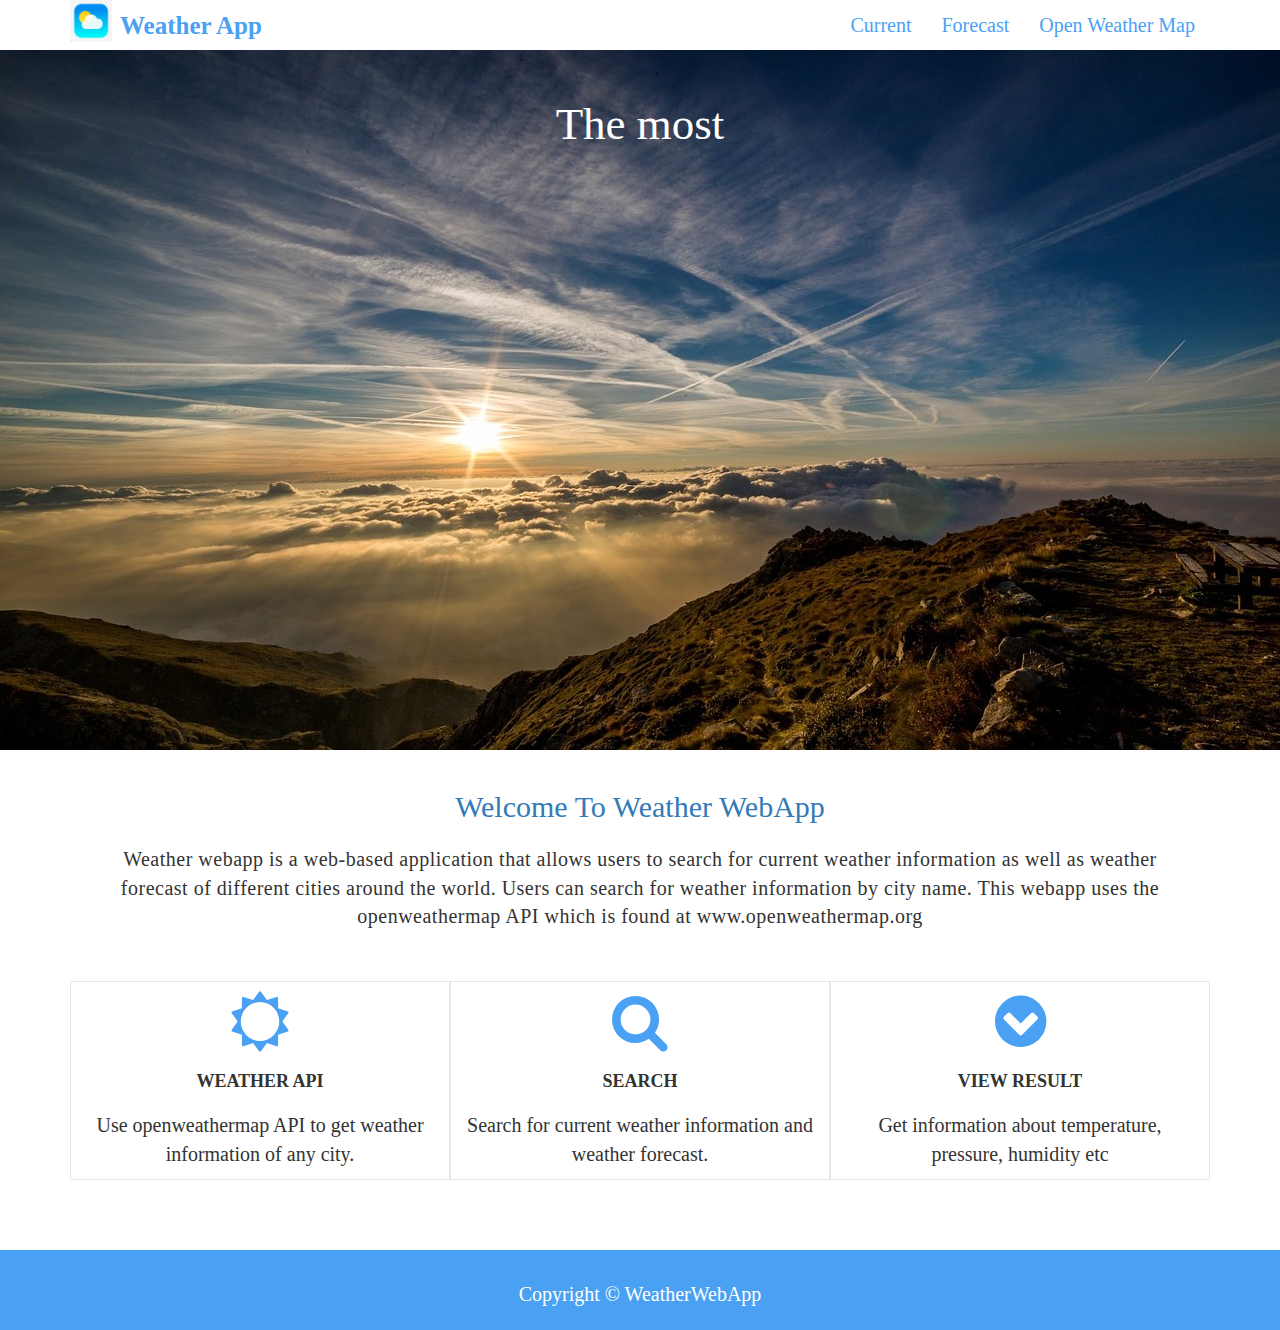
<file: index.html>
<!DOCTYPE html>
<html lang="en">
<head>
    <meta charset="UTF-8">
    <title>Weather WebApp</title>
    
    <!-- Latest compiled and minified CSS -->
    <link rel="stylesheet" href="https://maxcdn.bootstrapcdn.com/bootstrap/3.3.7/css/bootstrap.min.css" integrity="sha384-BVYiiSIFeK1dGmJRAkycuHAHRg32OmUcww7on3RYdg4Va+PmSTsz/K68vbdEjh4u" crossorigin="anonymous">
    
    <link href="https://maxcdn.bootstrapcdn.com/font-awesome/4.7.0/css/font-awesome.min.css" rel="stylesheet" integrity="sha384-wvfXpqpZZVQGK6TAh5PVlGOfQNHSoD2xbE+QkPxCAFlNEevoEH3Sl0sibVcOQVnN" crossorigin="anonymous">
    
    <link rel="stylesheet" href="style.css">
    
</head>



<body>
<nav class="navbar navbar-default" id="nav_bar">
   <div class="container">
       <div class="navbar-header">
           <a href="index.html" class="navbar-brand navbar-link weather">
               <img src="Images/logo.png" class="img-responsive" id="logo" alt=""><strong>Weather App</strong>
           </a>
           <button class="navbar-toggle collapsed" data-toggle="collapse" data-target="#navcol">
               <span class="sr-only">Toggle navigation</span>
               <span class="icon-bar"></span>
               <span class="icon-bar"></span>
               <span class="icon-bar"></span>
           </button>
       </div>
       
       <div class="collapse navbar-collapse" id="navcol">
          <ul class="nav navbar-nav navbar-right" id="nav_list">
              <li><a href="current.html">Current</a></li>
              <li><a href="forecast.html">Forecast</a></li>
              <li><a href="http://www.openweathermap.org" target="_blank">Open Weather Map</a></li>
          </ul>
           
       </div>
       
   </div>
    
</nav> 

<div class="row" id="headRow">
    <div class="col-md-12" id="colText">
        <h2 class="text-center" id="colHeadText1"></h2>
        <h1 class="text-center" id="colHeadText2"></h1>
        
        <ul class="list-inline" id="list_item">
            <li id="list1"></li>
            <li id="list2"></li>
            <li id="list3"></li>
            <li id="list4"></li>
        </ul>
    </div>
</div>

<div class="container" style="margin-bottom: 70px;">
    <div class="row">
        <div class="col-md-12">
            <h2 class="text-center text-primary" style="margin-top:40px;">Welcome To Weather WebApp</h2>
            <p class="text-center" id="welcome-paragraph">Weather webapp is a web-based application that allows users to search for current weather information as well as weather forecast of different cities around the world. Users can search for weather information by city name. This webapp uses the openweathermap API which is found at www.openweathermap.org</p>
        </div>
    </div>
    
    <div class="row" id="rowDiv">
        <div class="col-md-4" id="colDesc">
            <div class="info-icon"><i class="fa fa-sun-o"></i></div>
            <h3 class="text-center">Weather API</h3>
            <p class="text-center">Use openweathermap API to get weather information of any city.</p>
        </div>
        
        <div class="col-md-4" id="colDesc">
            <div class="info-icon"><i class="fa fa-search"></i></div>
            <h3 class="text-center">Search</h3>
            <p class="text-center">Search for current weather information and weather forecast.</p>
        </div>
        
        <div class="col-md-4" id="colDesc">
            <div class="info-icon"><i class="fa fa-chevron-circle-down"></i></div>
            <h3 class="text-center">View Result</h3>
            <p class="text-center">Get information about temperature, pressure, humidity etc</p>
        </div>
    </div>
</div>

<div class="footer">
    <div class="container">
        <div class="row text-center" style="padding-top:30px;">
            <p style="color:white">Copyright &copy; WeatherWebApp</p>
        </div>
    </div>
</div>
 

    
<script src="https://ajax.googleapis.com/ajax/libs/jquery/3.1.1/jquery.min.js"></script>        
<!-- Latest compiled and minified JavaScript -->
<script src="https://maxcdn.bootstrapcdn.com/bootstrap/3.3.7/js/bootstrap.min.js" integrity="sha384-Tc5IQib027qvyjSMfHjOMaLkfuWVxZxUPnCJA7l2mCWNIpG9mGCD8wGNIcPD7Txa" crossorigin="anonymous"></script> 
    
<script src="typed.js"></script> 
              
<script>
$(document).ready(function(){
    setTimeout(function(){
        $("#colHeadText1").typed({
            strings: ["The most simplest weather app. It's simple."],
            typeSpeed: 40
        })
    }, 0);
    
    setTimeout(function(){
        $("#colHeadText2").typed({
            strings: ["Get weather information of any city."],
            typeSpeed: 50
        })
    }, 2000);
    
    setTimeout(function(){
        $("#list1").typed({
            strings: ["Temperature"],
            typeSpeed: 50
        })
    }, 4000);
    
    setTimeout(function(){
        $("#list2").typed({
            strings: ["Pressure"],
            typeSpeed: 50
        })
    }, 6000);
    
    setTimeout(function(){
        $("#list3").typed({
            strings: ["Wind Speed"],
            typeSpeed: 50
        })
    }, 8000);
    
    setTimeout(function(){
        $("#list4").typed({
            strings: ["Humidity"],
            typeSpeed: 50
        })
    }, 10000);
});
</script>
               
</body>
</html>
</file>
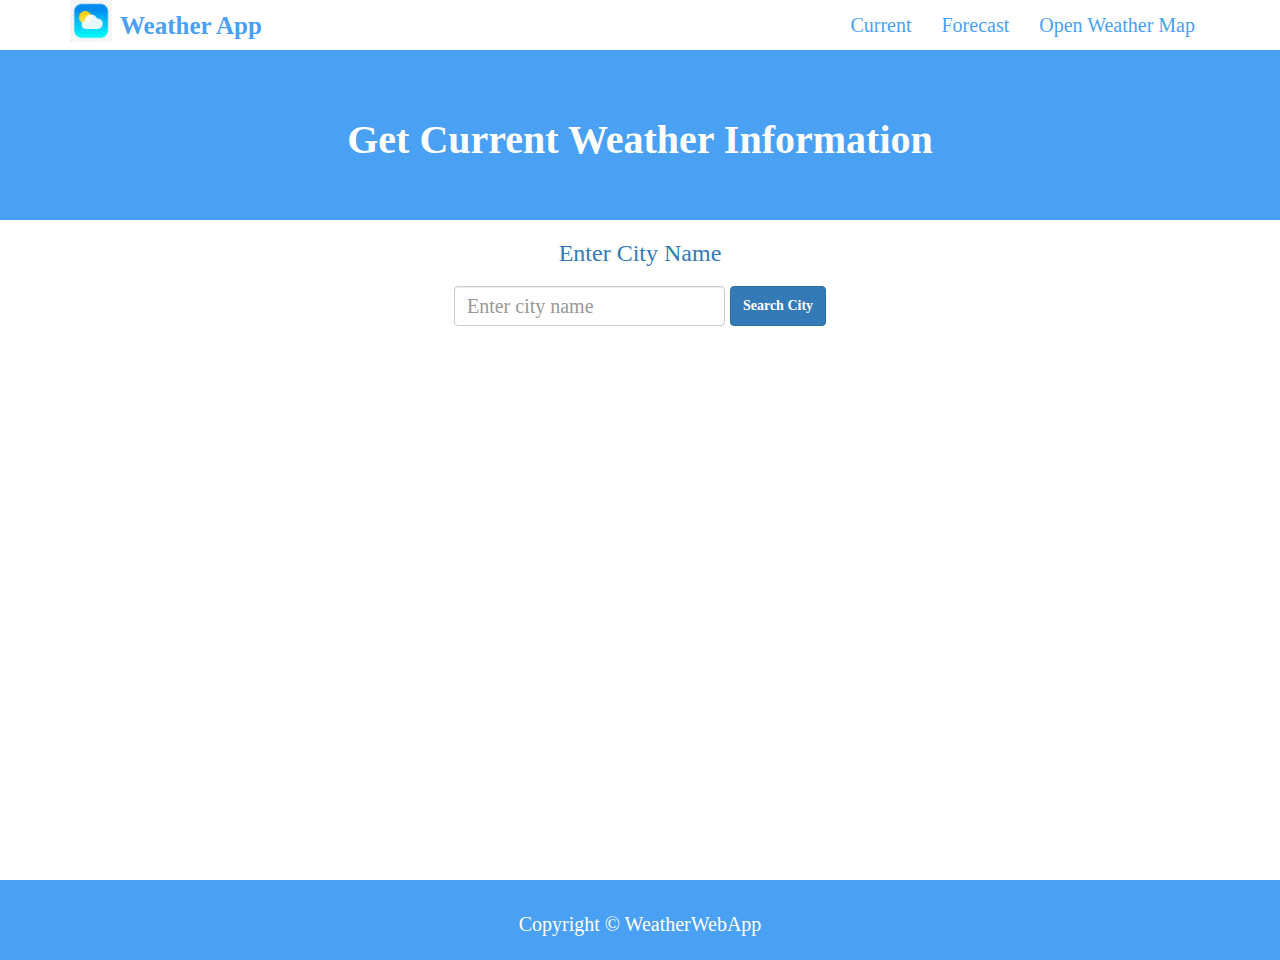
<file: current.html>
<!DOCTYPE html>
<html lang="en">
<head>
    <meta charset="UTF-8">
    <title>Weather App</title>
    
    <!-- Latest compiled and minified CSS -->
    <link rel="stylesheet" href="https://maxcdn.bootstrapcdn.com/bootstrap/3.3.7/css/bootstrap.min.css" integrity="sha384-BVYiiSIFeK1dGmJRAkycuHAHRg32OmUcww7on3RYdg4Va+PmSTsz/K68vbdEjh4u" crossorigin="anonymous">
    
    <link rel="stylesheet" href="style.css">
    
</head>
<body>
<nav class="navbar navbar-default" id="nav_bar">
   <div class="container">
       <div class="navbar-header">
           <a href="index.html" class="navbar-brand navbar-link weather">
               <img src="Images/logo.png" class="img-responsive" id="logo" alt=""><strong>Weather App</strong>
           </a>
           <button class="navbar-toggle collapsed" data-toggle="collapse" data-target="#navcol">
               <span class="sr-only">Toggle navigation</span>
               <span class="icon-bar"></span>
               <span class="icon-bar"></span>
               <span class="icon-bar"></span>
           </button>
       </div>
       
       <div class="collapse navbar-collapse" id="navcol">
          <ul class="nav navbar-nav navbar-right" id="nav_list">
              <li><a href="current.html">Current</a></li>
              <li><a href="forecast.html">Forecast</a></li>
              <li><a href="http://www.openweathermap.org" target="_blank">Open Weather Map</a></li>
          </ul>
           
       </div>
       
   </div>
    
</nav> 

<div class="jumbotron" style="margin-bottom:0px; background-color:#4aa1f3; color:white;">
    <h2 class="text-center" style="font-size:40px; font-weight:600;">Get Current Weather Information</h2>
</div>

<div class="container" style="height:650px;">
    <div class="row" >
        <div class="col-md-12" style="margin-bottom:10px;">
            <h3 class="text-center text-primary">Enter City Name</h3>
            <span id="error" class="text-center"></span>
        </div>
        
        <div class="row form-group form-inline" id="cityDiv">
           
            <input type="text" name="city" id="city" class="form-control" placeholder="Enter city name" >
            <button id="submitCity" class="btn btn-primary">Search City</button>
        </div>

    </div>
    
    
    <div id="showWeather"></div>
</div>

<div class="footer">
    <div class="container">
        <div class="row text-center" style="padding-top:30px;">
            <p style="color:white">Copyright &copy; WeatherWebApp</p>
        </div>
    </div>
</div>


 
     
  
    
<script src="https://ajax.googleapis.com/ajax/libs/jquery/3.1.1/jquery.min.js"></script>        
<!-- Latest compiled and minified JavaScript -->
<script src="https://maxcdn.bootstrapcdn.com/bootstrap/3.3.7/js/bootstrap.min.js" integrity="sha384-Tc5IQib027qvyjSMfHjOMaLkfuWVxZxUPnCJA7l2mCWNIpG9mGCD8wGNIcPD7Txa" crossorigin="anonymous"></script>   
     
<script src="weather.js"></script>   
      
</body>
</html>
</file>
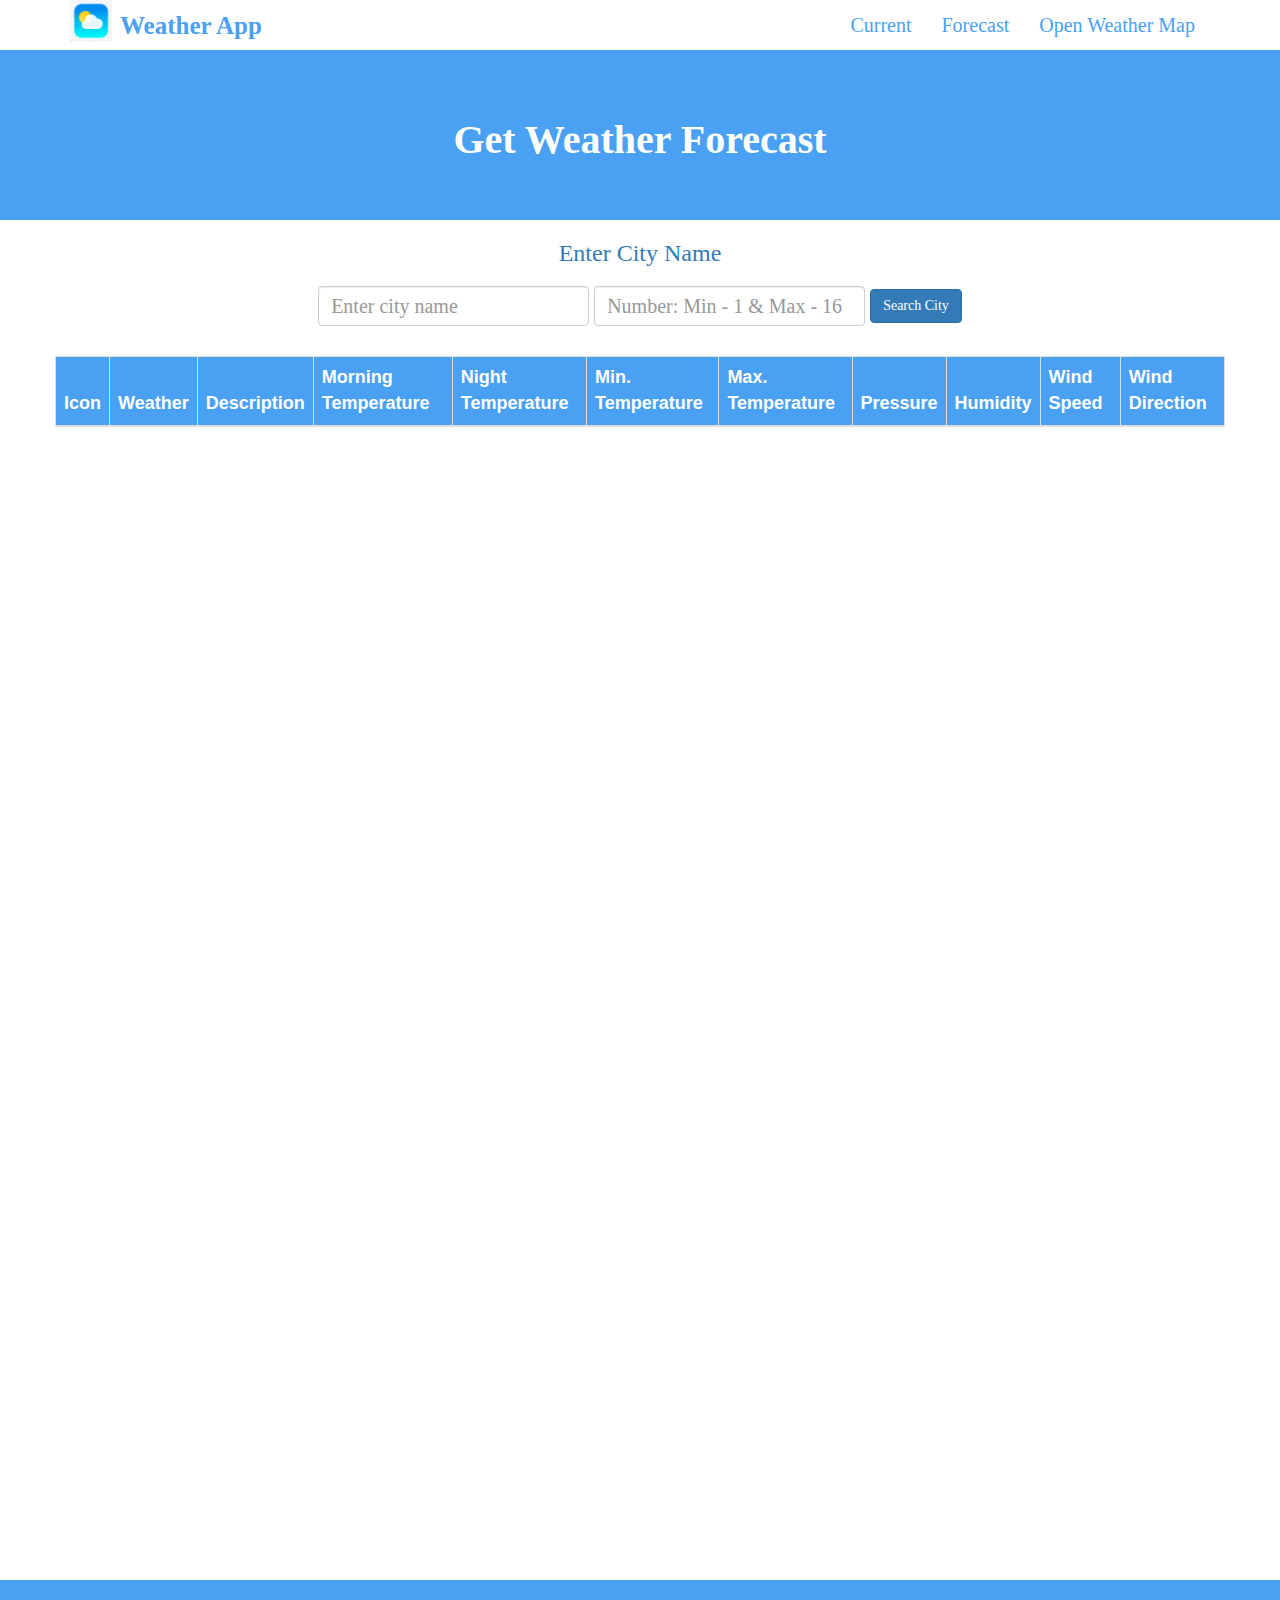
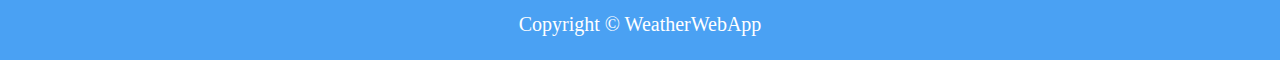
<file: forecast.html>
<!DOCTYPE html>
<html lang="en">
<head>
    <meta charset="UTF-8">
    <title>Weather App - Forecast</title>
    
    <!-- Latest compiled and minified CSS -->
    <link rel="stylesheet" href="https://maxcdn.bootstrapcdn.com/bootstrap/3.3.7/css/bootstrap.min.css" integrity="sha384-BVYiiSIFeK1dGmJRAkycuHAHRg32OmUcww7on3RYdg4Va+PmSTsz/K68vbdEjh4u" crossorigin="anonymous">
    
    <link rel="stylesheet" href="style.css">
    
</head>
<body>
<nav class="navbar navbar-default" id="nav_bar">
   <div class="container">
       <div class="navbar-header">
           <a href="index.html" class="navbar-brand navbar-link weather">
               <img src="Images/logo.png" class="img-responsive" id="logo" alt=""><strong>Weather App</strong>
           </a>
           <button class="navbar-toggle collapsed" data-toggle="collapse" data-target="#navcol">
               <span class="sr-only">Toggle navigation</span>
               <span class="icon-bar"></span>
               <span class="icon-bar"></span>
               <span class="icon-bar"></span>
           </button>
       </div>
       
       <div class="collapse navbar-collapse" id="navcol">
          <ul class="nav navbar-nav navbar-right" id="nav_list">
              <li><a href="current.html">Current</a></li>
              <li><a href="forecast.html">Forecast</a></li>
              <li><a href="http://www.openweathermap.org" target="_blank">Open Weather Map</a></li>
          </ul>
           
       </div>
       
   </div>
    
</nav> 

<div class="jumbotron" style="margin-bottom:0px; background-color:#4aa1f3; color:white;">
    <h2 class="text-center" style="font-size:40px; font-weight:600;">Get Weather Forecast</h2>
</div>

<div class="container" style="height:1350px;">
    <div class="row" >
        <div class="col-md-12" style="margin-bottom:10px;">
            <h3 class="text-center text-primary">Enter City Name</h3>
            <span id="error" class="text-center"></span>
        </div>
        
        <div class="row form-group form-inline" id="cityDiv">
           
            <input type="text" name="city" id="city" class="form-control" placeholder="Enter city name" >
            <input type="text" name="days" id="days" class="form-control" placeholder="Number: Min - 1 & Max - 16" >
            <button id="submitForecast" class="btn btn-primary">Search City</button>
        </div>

    </div>
    
    <div class="row" style="margin-top:30px">
        <table class="table table-bordered">
           <div id="header"  class="text-center"></div>
           
            <thead>
                <tr>
                    <th>Icon</th>
                    <th>Weather</th>
                    <th>Description</th>
                    <th>Morning Temperature</th>
                    <th>Night Temperature</th>
                    <th>Min. Temperature</th>
                    <th>Max. Temperature</th>
                    <th>Pressure</th>
                    <th>Humidity</th>
                    <th>Wind Speed</th>
                    <th>Wind Direction</th>
                </tr>
            </thead>
            
            <tbody id="forecastWeather">
                
            </tbody>
            
        </table>
    </div>
    
</div>

<div class="footer">
    <div class="container">
        <div class="row text-center" style="padding-top:30px;">
            <p style="color:white">Copyright &copy; WeatherWebApp</p>
        </div>
    </div>
</div>


 
     
  
    
<script src="https://ajax.googleapis.com/ajax/libs/jquery/3.1.1/jquery.min.js"></script>        
<!-- Latest compiled and minified JavaScript -->
<script src="https://maxcdn.bootstrapcdn.com/bootstrap/3.3.7/js/bootstrap.min.js" integrity="sha384-Tc5IQib027qvyjSMfHjOMaLkfuWVxZxUPnCJA7l2mCWNIpG9mGCD8wGNIcPD7Txa" crossorigin="anonymous"></script>   
     
<script src="forecast.js"></script>   
      
</body>
</html>
</file>
<file: style.css>
body{
    font-family: 'Tangerine', serif;
    background-color: #ffffff;
    font-size: 20px;
    margin: 0;
    padding: 0;
}

#nav_bar{
    margin-bottom: 0px;
    padding: 0;
    background-color: white;
    border: none;
}

.weather{
    color: #4aa1f3 !important;
    font-size: 25px;
    font-weight: 600;
}

#nav_list > li > a{
    color: #4aa1f3 !important;
    font-weight: 500;
}

#logo{
    max-height: 42px;
    margin-right: 8px;
    display: inline-block;
    margin-top: -15px;
}

#headRow{
    background: url(Images/mountains.jpg) no-repeat;
    background-size: cover;
    width: 100%;
    height: 700px;
    margin-top: 0px;
    margin-left: 0px;
}

#colHeadText1{
    color: white;
    padding-top: 30px;
    font-size: 45px;
}

#colHeadText2{
    color: white;
    padding-top: 20px;
    padding-bottom: 30px;
    font-size: 50px;
}

ul#list_item{
    color: white;
    font-size: 35px;
    text-align: center;
}

#cityDiv{
    width: 60%;
    margin: auto;
    text-align: center;
}

input[type='text']{
    height: 40px;
    font-size: 20px;
}

#submitCity{
    height: 40px;
    font-weight: bold;
}

#errorCity{
    width: 50%;
    margin: auto;
    text-align: center;
}

.footer{
    background-color: #4aa1f3;
    width: 100%;
    height: 80px;
    margin-top: 10px;
    bottom: 0;
}

#showWeather{
    width: 60%;
    margin: auto;
    background-color: #4aa1f3;
    color: white;
    border-radius: 25px;
}

table{
    color: #333333;
    font-family: Helvetical, Arial, sans-serif;
}

th{
    background: #4aa1f3;
    font-weight: bold;
    font-size: 18px;
    color: white;
}

td{
    background: #FAFAFA;
    text-align: center;
    font-size: 18px;
}

#welcome-paragraph{
    font-size: 20px;
    font-weight: normal;
    padding: 12px 25px 40px 25px;
    letter-spacing: 0.5px;
}

#rowDiv{
    margin: auto;
    width: 100%;
}

#colDesc h3{
    font-size: 18px;
    font-weight: 600;
    margin-bottom: 20px;
    text-transform: uppercase;
}

#colDesc{
    border: 1px solid #e7e7e7;
    margin: 0 auto;
    height: auto;
}

.info-icon{
    text-align: center;
}

.info-icon i{
    font-size: 60px;
    margin-top: 10px;
    color: #4aa1f3;
}

.typed-cursor{
    opacity: 1;
    -webkit-animation: blink 0.7s infinite;
    -moz-animation: blink 0.7s infinite;
    animation: blink 0.7s infinite;
}
@keyframes blink{
    0% { opacity:1; }
    50% { opacity:0; }
    100% { opacity:1; }
}
@-webkit-keyframes blink{
    0% { opacity:1; }
    50% { opacity:0; }
    100% { opacity:1; }
}
@-moz-keyframes blink{
    0% { opacity:1; }
    50% { opacity:0; }
    100% { opacity:1; }
}
</file>
